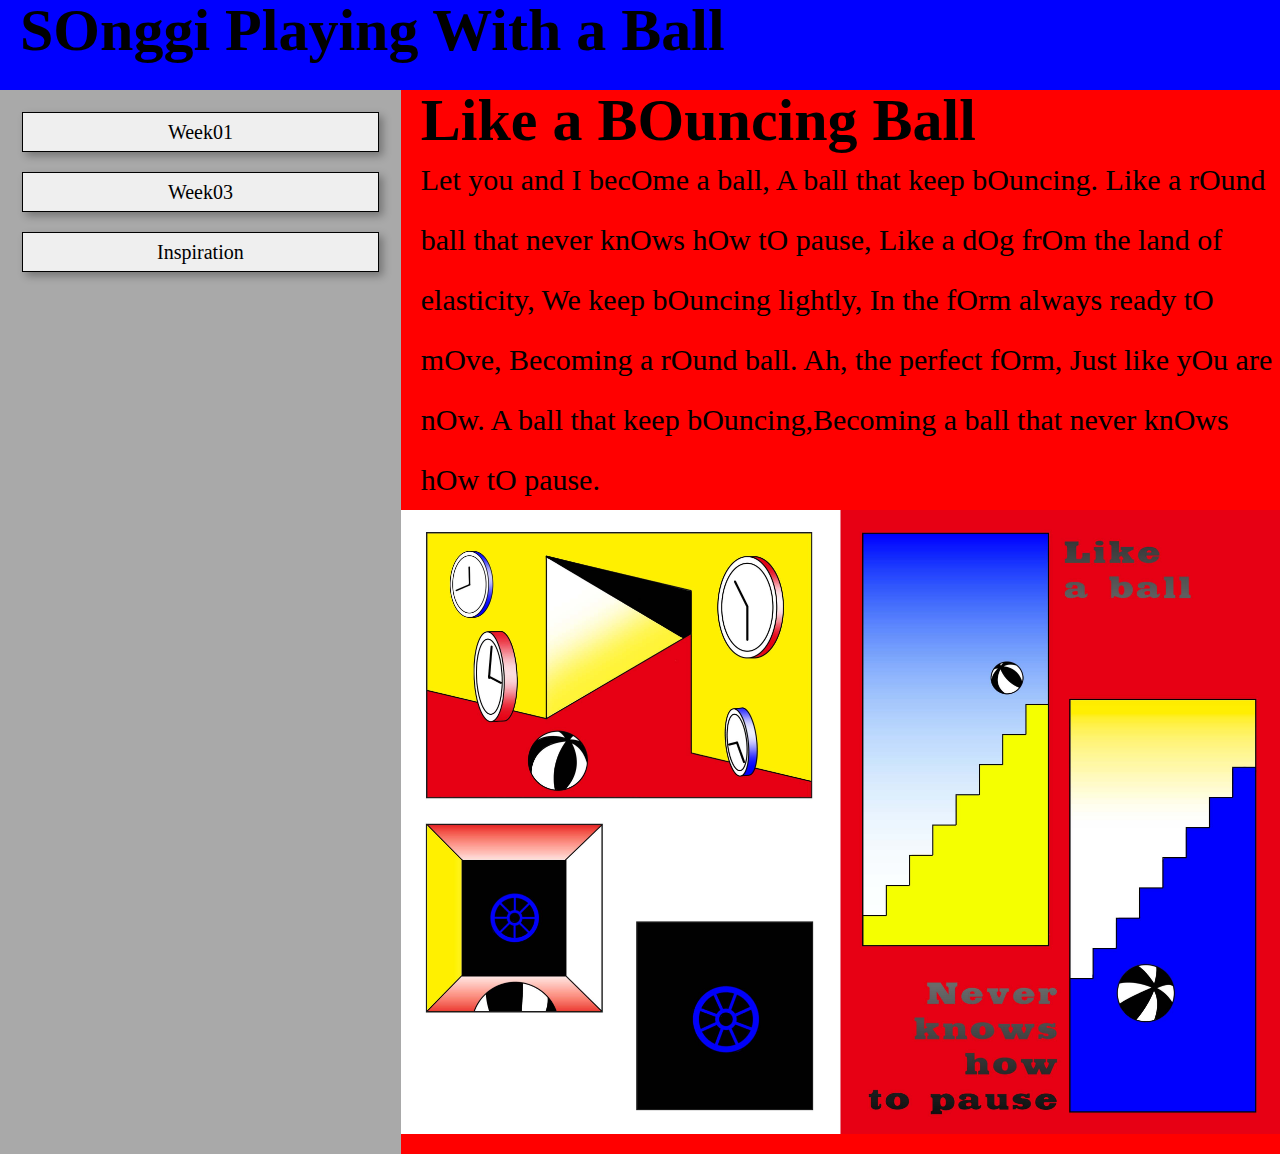
<file: link/linkWeek02.html>
<!DOCTYPE html>
<html lang="en">
<head>
    <meta charset="UTF-8">
    <meta name="viewport" content="width=device-width, initial-scale=1.0">
    <title>Week02</title>
    <style>
        *{
            margin: 0;
            padding: 0;
            cursor: url('../img/black.png')2 2, auto;
        }
        @font-face {
            font-family:"Walkway" ;
            src: url(./img/Walkway.ttf);
        }
        body{
            width: 100vw;
            height: 100vh;
            font-size: 30px;
            line-height: 2em;
            font-family: Georgia, 'Times New Roman', Times, serif;
        }
        header{
            background-color: blue;
            height: 10vh;
        }

        .Row{
            width: 100vw;
            min-height: 100vh;
            display: flex;
            flex-direction: row;
        }


        #menu{
            padding: 12px;
            width: 30%;
            background-color: darkgray;
        }

        #content{
            width: 70%;
            background-color: rgb(255, 0, 0);
        }

        h1, p{
            margin-left: 20px;
        }

        a{
            display: flex;
            flex-direction: column;
            text-decoration: none;
            
        }

        button{
            font-size: 20px;
            font-family: inherit;
            margin: 10px;
            height: 40px;
            border: 1.5px solid;
            box-shadow: 4px 4px 8px rgba(0, 0, 0, 0.3);
            
        }
        button:hover{
            color: red;
            border-color: blue;
        }
    
    </style>
</head>
<body>
    <header> <h1>SOnggi Playing With a Ball</h1></header>
    <div class="Row">
        <div id="menu">
           <a href="./linkWeek01.html"><button>Week01</button></a> 
           <a href="./linkWeek03.html"><button>Week03</button></a> 
           <a href="./inspiration.html"><button>Inspiration</button></a> 
        </div>
        <div id="content">
            <h1> Like a BOuncing Ball</h1>
            <p>Let you and I becOme a ball, A ball that keep bOuncing.
                Like a rOund ball that never knOws hOw tO pause, Like a dOg frOm the land of elasticity,
                We keep bOuncing lightly, In the fOrm always ready tO mOve, Becoming a rOund ball.
                Ah, the perfect fOrm, Just like yOu are nOw. A ball that keep bOuncing,Becoming a ball that never knOws hOw tO pause.
            </p>

            <img src="../week02_img/likeabouncingball.jpg" width="100%">
        </div>
    </div>

</body>
</html>
</file>
